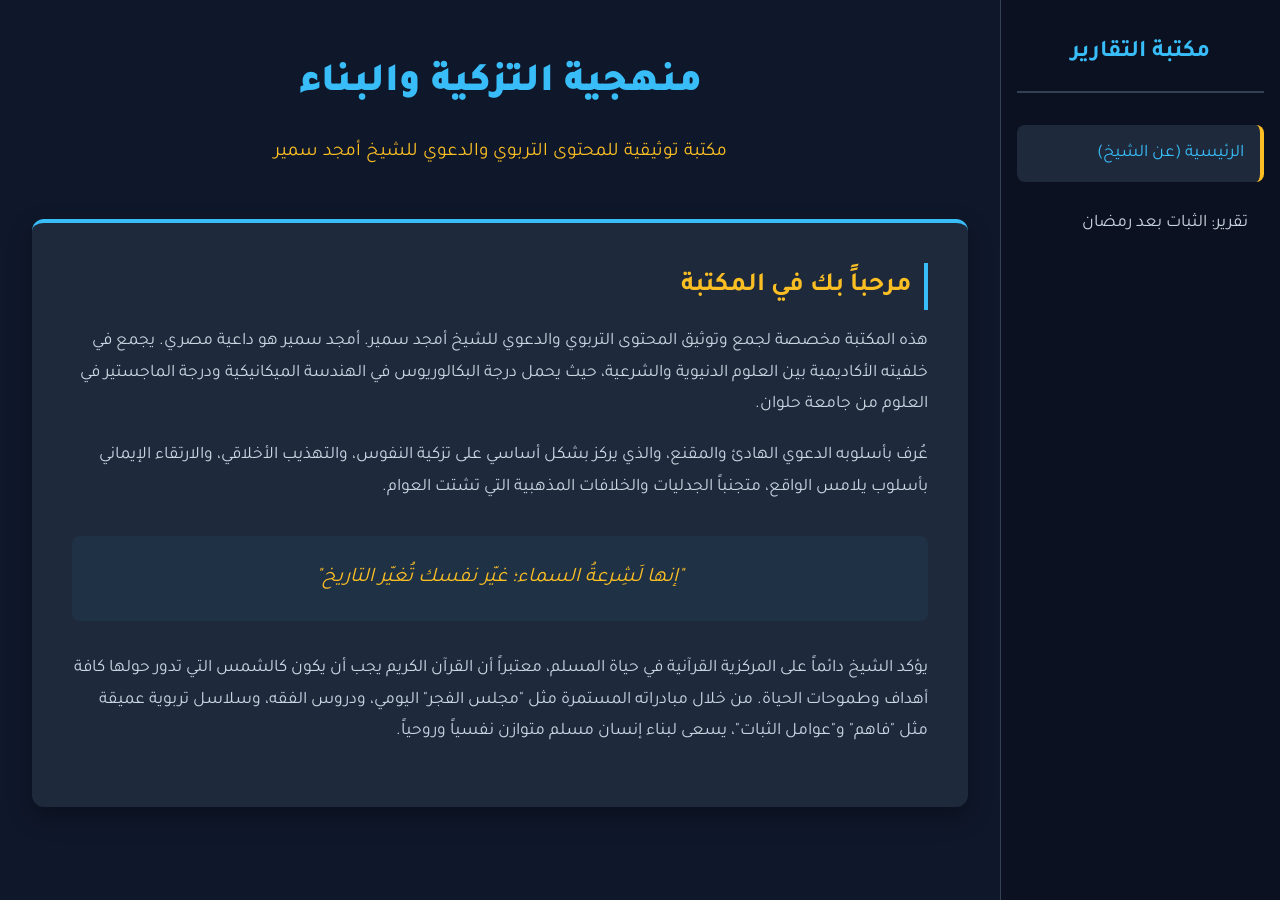
<file: index.html>
<!DOCTYPE html>
<html lang="ar" dir="rtl">
<head>
    <meta charset="UTF-8">
    <meta name="viewport" content="width=device-width, initial-scale=1.0">
    <title>مكتبة تقارير الداعية أمجد سمير | الرئيسية</title>
    <link rel="stylesheet" href="style.css">
</head>
<body>

    <button class="menu-toggle" onclick="toggleMenu()">القائمة</button>

    <aside class="sidebar" id="sidebar">
        <h2>مكتبة التقارير</h2>
        <ul class="nav-links">
            <li><a href="index.html" class="active">الرئيسية (عن الشيخ)</a></li>
            <li><a href="report1.html">تقرير: الثبات بعد رمضان</a></li>
        </ul>
    </aside>

    <main class="main-wrapper">
        <div class="intro-header">
            <h1>منهجية التزكية والبناء</h1>
            <p class="subtitle">مكتبة توثيقية للمحتوى التربوي والدعوي للشيخ أمجد سمير</p>
        </div>

        <div class="card">
            <h2>مرحباً بك في المكتبة</h2>
            <p>هذه المكتبة مخصصة لجمع وتوثيق المحتوى التربوي والدعوي للشيخ أمجد سمير. أمجد سمير هو داعية مصري. يجمع في خلفيته الأكاديمية بين العلوم الدنيوية والشرعية، حيث يحمل درجة البكالوريوس في الهندسة الميكانيكية ودرجة الماجستير في العلوم من جامعة حلوان.</p>
            <p>عُرف بأسلوبه الدعوي الهادئ والمقنع، والذي يركز بشكل أساسي على تزكية النفوس، والتهذيب الأخلاقي، والارتقاء الإيماني بأسلوب يلامس الواقع، متجنباً الجدليات والخلافات المذهبية التي تشتت العوام.</p>
            
            <blockquote>
                "إنها لَشِرعةُ السماء؛ غيّر نفسك تُغيّر التاريخ"
            </blockquote>
            
            <p>يؤكد الشيخ دائماً على المركزية القرآنية في حياة المسلم، معتبراً أن القرآن الكريم يجب أن يكون كالشمس التي تدور حولها كافة أهداف وطموحات الحياة. من خلال مبادراته المستمرة مثل "مجلس الفجر" اليومي، ودروس الفقه، وسلاسل تربوية عميقة مثل "فاهم" و"عوامل الثبات"، يسعى لبناء إنسان مسلم متوازن نفسياً وروحياً.</p>
        </div>
    </main>

    <script>
        function toggleMenu() {
            document.getElementById('sidebar').classList.toggle('show');
        }
    </script>
</body>
</html>
</file>
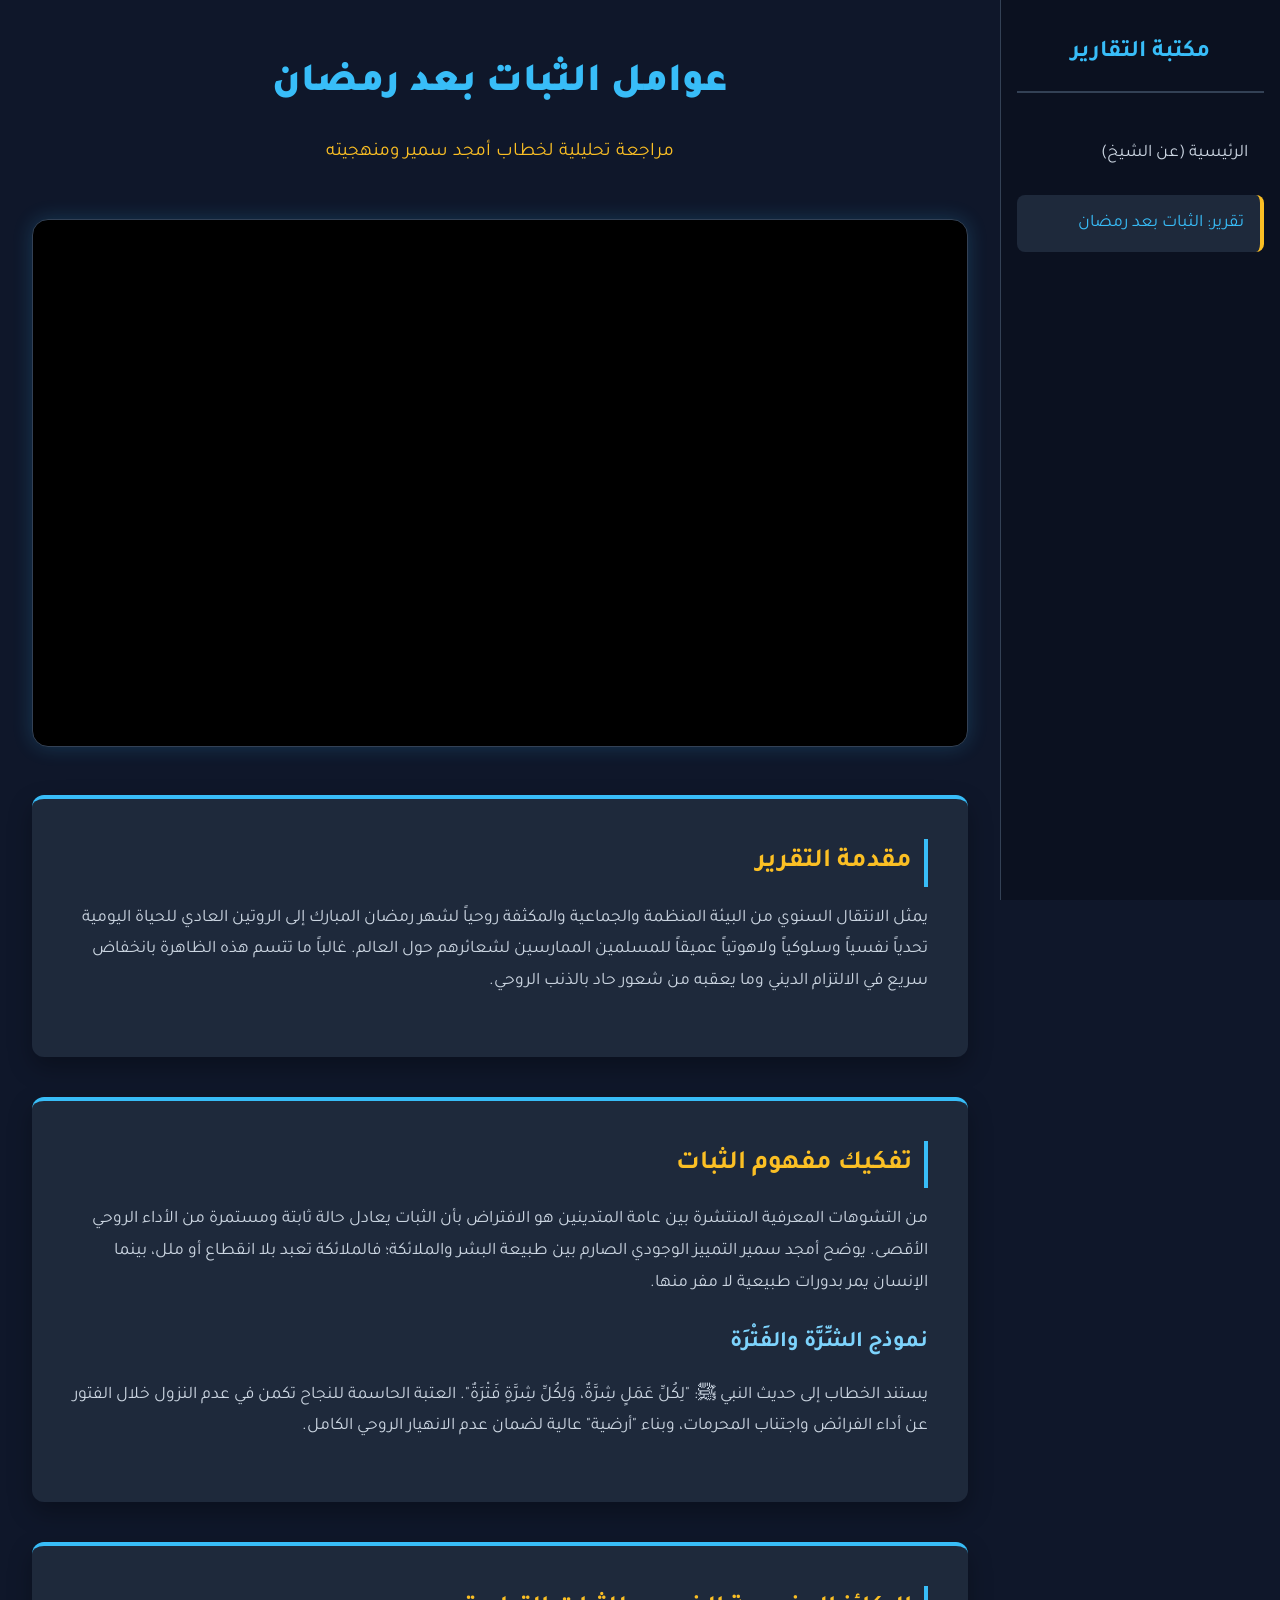
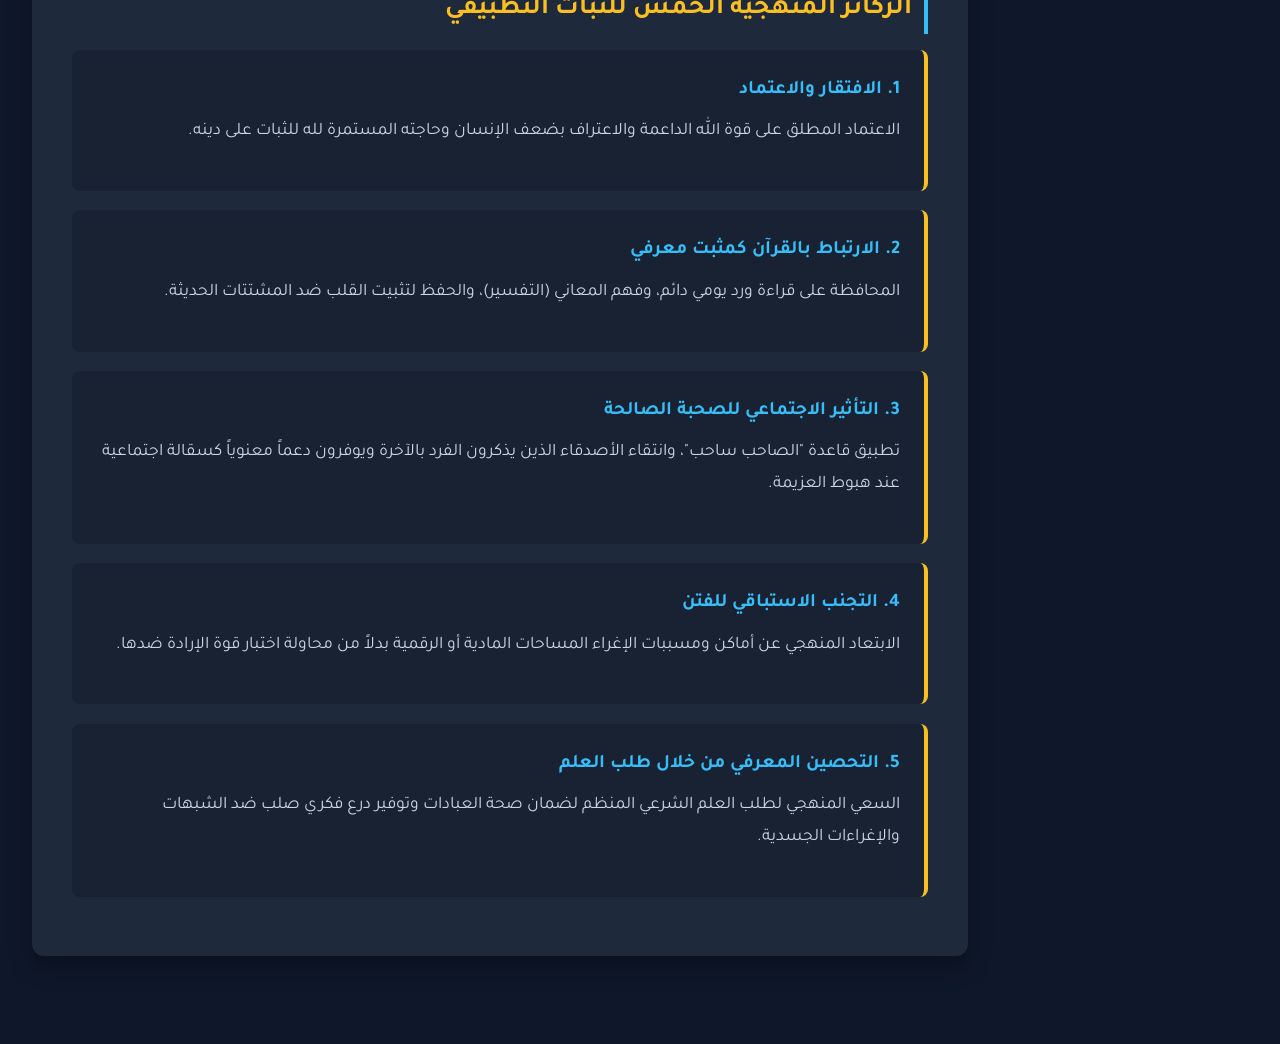
<file: report1.html>
<!DOCTYPE html>
<html lang="ar" dir="rtl">
<head>
    <meta charset="UTF-8">
    <meta name="viewport" content="width=device-width, initial-scale=1.0">
    <title>عوامل الثبات بعد رمضان | تقارير أمجد سمير</title>
    <link rel="stylesheet" href="style.css">
</head>
<body>

    <button class="menu-toggle" onclick="toggleMenu()">القائمة</button>

    <aside class="sidebar" id="sidebar">
        <h2>مكتبة التقارير</h2>
        <ul class="nav-links">
            <li><a href="index.html">الرئيسية (عن الشيخ)</a></li>
            <li><a href="report1.html" class="active">تقرير: الثبات بعد رمضان</a></li>
        </ul>
    </aside>

    <main class="main-wrapper">
        <div class="intro-header">
            <h1>عوامل الثبات بعد رمضان</h1>
            <p class="subtitle">مراجعة تحليلية لخطاب أمجد سمير ومنهجيته</p>
        </div>

        <div class="video-wrapper">
            <iframe src="https://www.youtube.com/embed/xe79cZBHW_M?si=oG7w5aM_K7H7b-0Q" title="YouTube video player" allow="accelerometer; autoplay; clipboard-write; encrypted-media; gyroscope; picture-in-picture; web-share" allowfullscreen></iframe>
        </div>

        <div class="card">
            <h2>مقدمة التقرير</h2>
            <p>يمثل الانتقال السنوي من البيئة المنظمة والجماعية والمكثفة روحياً لشهر رمضان المبارك إلى الروتين العادي للحياة اليومية تحدياً نفسياً وسلوكياً ولاهوتياً عميقاً للمسلمين الممارسين لشعائرهم حول العالم. غالباً ما تتسم هذه الظاهرة بانخفاض سريع في الالتزام الديني وما يعقبه من شعور حاد بالذنب الروحي.</p>
        </div>

        <div class="card">
            <h2>تفكيك مفهوم الثبات</h2>
            <p>من التشوهات المعرفية المنتشرة بين عامة المتدينين هو الافتراض بأن الثبات يعادل حالة ثابتة ومستمرة من الأداء الروحي الأقصى. يوضح أمجد سمير التمييز الوجودي الصارم بين طبيعة البشر والملائكة؛ فالملائكة تعبد بلا انقطاع أو ملل، بينما الإنسان يمر بدورات طبيعية لا مفر منها.</p>
            <h3>نموذج الشِّرَّة والفَتْرَة</h3>
            <p>يستند الخطاب إلى حديث النبي ﷺ: "لِكُلِّ عَمَلٍ شِرَّةٌ، وَلِكُلِّ شِرَّةٍ فَتْرَةٌ". العتبة الحاسمة للنجاح تكمن في عدم النزول خلال الفتور عن أداء الفرائض واجتناب المحرمات، وبناء "أرضية" عالية لضمان عدم الانهيار الروحي الكامل.</p>
        </div>

        <div class="card">
            <h2>الركائز المنهجية الخمس للثبات التطبيقي</h2>
            <ul class="pillars-list">
                <li>
                    <h4>1. الافتقار والاعتماد</h4>
                    <p>الاعتماد المطلق على قوة الله الداعمة والاعتراف بضعف الإنسان وحاجته المستمرة لله للثبات على دينه.</p>
                </li>
                <li>
                    <h4>2. الارتباط بالقرآن كمثبت معرفي</h4>
                    <p>المحافظة على قراءة ورد يومي دائم، وفهم المعاني (التفسير)، والحفظ لتثبيت القلب ضد المشتتات الحديثة.</p>
                </li>
                <li>
                    <h4>3. التأثير الاجتماعي للصحبة الصالحة</h4>
                    <p>تطبيق قاعدة "الصاحب ساحب"، وانتقاء الأصدقاء الذين يذكرون الفرد بالآخرة ويوفرون دعماً معنوياً كسقالة اجتماعية عند هبوط العزيمة.</p>
                </li>
                <li>
                    <h4>4. التجنب الاستباقي للفتن</h4>
                    <p>الابتعاد المنهجي عن أماكن ومسببات الإغراء المساحات المادية أو الرقمية بدلاً من محاولة اختبار قوة الإرادة ضدها.</p>
                </li>
                <li>
                    <h4>5. التحصين المعرفي من خلال طلب العلم</h4>
                    <p>السعي المنهجي لطلب العلم الشرعي المنظم لضمان صحة العبادات وتوفير درع فكري صلب ضد الشبهات والإغراءات الجسدية.</p>
                </li>
            </ul>
        </div>
    </main>

    <script>
        function toggleMenu() {
            document.getElementById('sidebar').classList.toggle('show');
        }
    </script>
</body>
</html>
</file>
<file: style.css>
@import url('https://fonts.googleapis.com/css2?family=Tajawal:wght@400;500;700;900&display=swap');

:root {
    --bg-dark: #0f172a;
    --surface-dark: #1e293b;
    --primary: #38bdf8;
    --secondary: #fbbf24;
    --text-main: #f8fafc;
    --text-muted: #cbd5e1;
    --sidebar-bg: #0b1120;
    --hover-color: #1e293b;
    --border-color: #334155;
}

* { box-sizing: border-box; margin: 0; padding: 0; }

body {
    font-family: 'Tajawal', sans-serif;
    background-color: var(--bg-dark);
    color: var(--text-main);
    display: flex;
    min-height: 100vh;
    overflow-x: hidden;
    line-height: 1.8;
}

/* Sidebar Styles */
.sidebar {
    width: 280px;
    background-color: var(--sidebar-bg);
    border-left: 1px solid var(--border-color);
    padding: 2rem 1rem;
    display: flex;
    flex-direction: column;
    position: fixed;
    height: 100vh;
    overflow-y: auto;
    transition: transform 0.3s ease;
    z-index: 1000;
}

.sidebar h2 {
    color: var(--primary);
    font-size: 1.5rem;
    margin-bottom: 2rem;
    text-align: center;
    border-bottom: 2px solid var(--border-color);
    padding-bottom: 1rem;
}

.nav-links { list-style: none; }
.nav-links li { margin-bottom: 0.8rem; }
.nav-links a {
    color: var(--text-muted);
    text-decoration: none;
    font-size: 1.1rem;
    display: block;
    padding: 0.8rem 1rem;
    border-radius: 8px;
    transition: all 0.3s ease;
}

.nav-links a:hover,.nav-links a.active {
    background-color: var(--hover-color);
    color: var(--primary);
    border-right: 4px solid var(--secondary);
}

/* Main Content Styles */
.main-wrapper {
    flex: 1;
    margin-right: 280px;
    padding: 3rem 2rem;
    width: calc(100% - 280px);
    animation: fadeIn 0.8s ease-out forwards;
}

.intro-header {
    text-align: center;
    margin-bottom: 3rem;
}

.intro-header h1 {
    color: var(--primary);
    font-size: 2.5rem;
    margin-bottom: 1rem;
    font-weight: 900;
}

.intro-header p.subtitle {
    color: var(--secondary);
    font-size: 1.2rem;
}

/* Cards & Content */
.card {
    background-color: var(--surface-dark);
    padding: 2.5rem;
    border-radius: 12px;
    box-shadow: 0 10px 25px rgba(0,0,0,0.3);
    margin-bottom: 2.5rem;
    font-size: 1.1rem;
    border-top: 4px solid var(--primary);
    transition: transform 0.3s ease;
}

.card:hover { transform: translateY(-5px); }

.card h2,.card h3 {
    color: var(--secondary);
    margin-bottom: 1rem;
    border-right: 4px solid var(--primary);
    padding-right: 12px;
}

.card h3 { color: #7dd3fc; border: none; padding-right: 0; font-size: 1.4rem; margin-top: 1.5rem; }
.card p { color: var(--text-muted); margin-bottom: 1.2rem; }

.card blockquote {
    font-size: 1.3rem;
    color: var(--secondary);
    font-style: italic;
    text-align: center;
    margin: 2rem 0;
    padding: 1.5rem;
    background: rgba(56, 189, 248, 0.05);
    border-radius: 8px;
}

/* Video Wrapper */
.video-wrapper {
    position: relative;
    padding-bottom: 56.25%;
    height: 0;
    overflow: hidden;
    border-radius: 16px;
    margin: 0 auto 3rem auto;
    border: 1px solid var(--border-color);
    background-color: #000;
    box-shadow: 0 0 20px rgba(56, 189, 248, 0.2);
}

.video-wrapper iframe {
    position: absolute;
    top: 0;
    left: 0;
    width: 100%;
    height: 100%;
    border: none;
}

/* Tables & Lists */
table {
    width: 100%;
    border-collapse: collapse;
    margin-top: 1rem;
    background-color: rgba(15,23,42,0.5);
    border-radius: 8px;
    overflow: hidden;
}
th, td { padding: 1rem; text-align: right; border-bottom: 1px solid var(--border-color); }
th { background-color: rgba(56, 189, 248, 0.1); color: var(--primary); }
.pillars-list { list-style: none; }
.pillars-list li {
    background: rgba(15,23,42,0.4);
    margin-bottom: 1.2rem;
    padding: 1.5rem;
    border-radius: 8px;
    border-right: 4px solid var(--secondary);
}
.pillars-list h4 { color: var(--primary); margin-bottom: 0.5rem; font-size: 1.2rem; }

/* Mobile Toggle */
.menu-toggle {
    display: none;
    position: fixed;
    top: 1rem;
    right: 1rem;
    background: var(--primary);
    color: #000;
    border: none;
    padding: 0.5rem 1rem;
    border-radius: 5px;
    z-index: 1001;
    cursor: pointer;
    font-family: 'Tajawal', sans-serif;
    font-weight: bold;
}

@keyframes fadeIn {
    from { opacity: 0; transform: translateY(20px); }
    to { opacity: 1; transform: translateY(0); }
}

@media (max-width: 768px) {
   .sidebar { transform: translateX(100%); }
   .sidebar.show { transform: translateX(0); }
   .main-wrapper { margin-right: 0; width: 100%; padding: 4rem 1rem 1rem 1rem; }
   .menu-toggle { display: block; }
}
</file>
